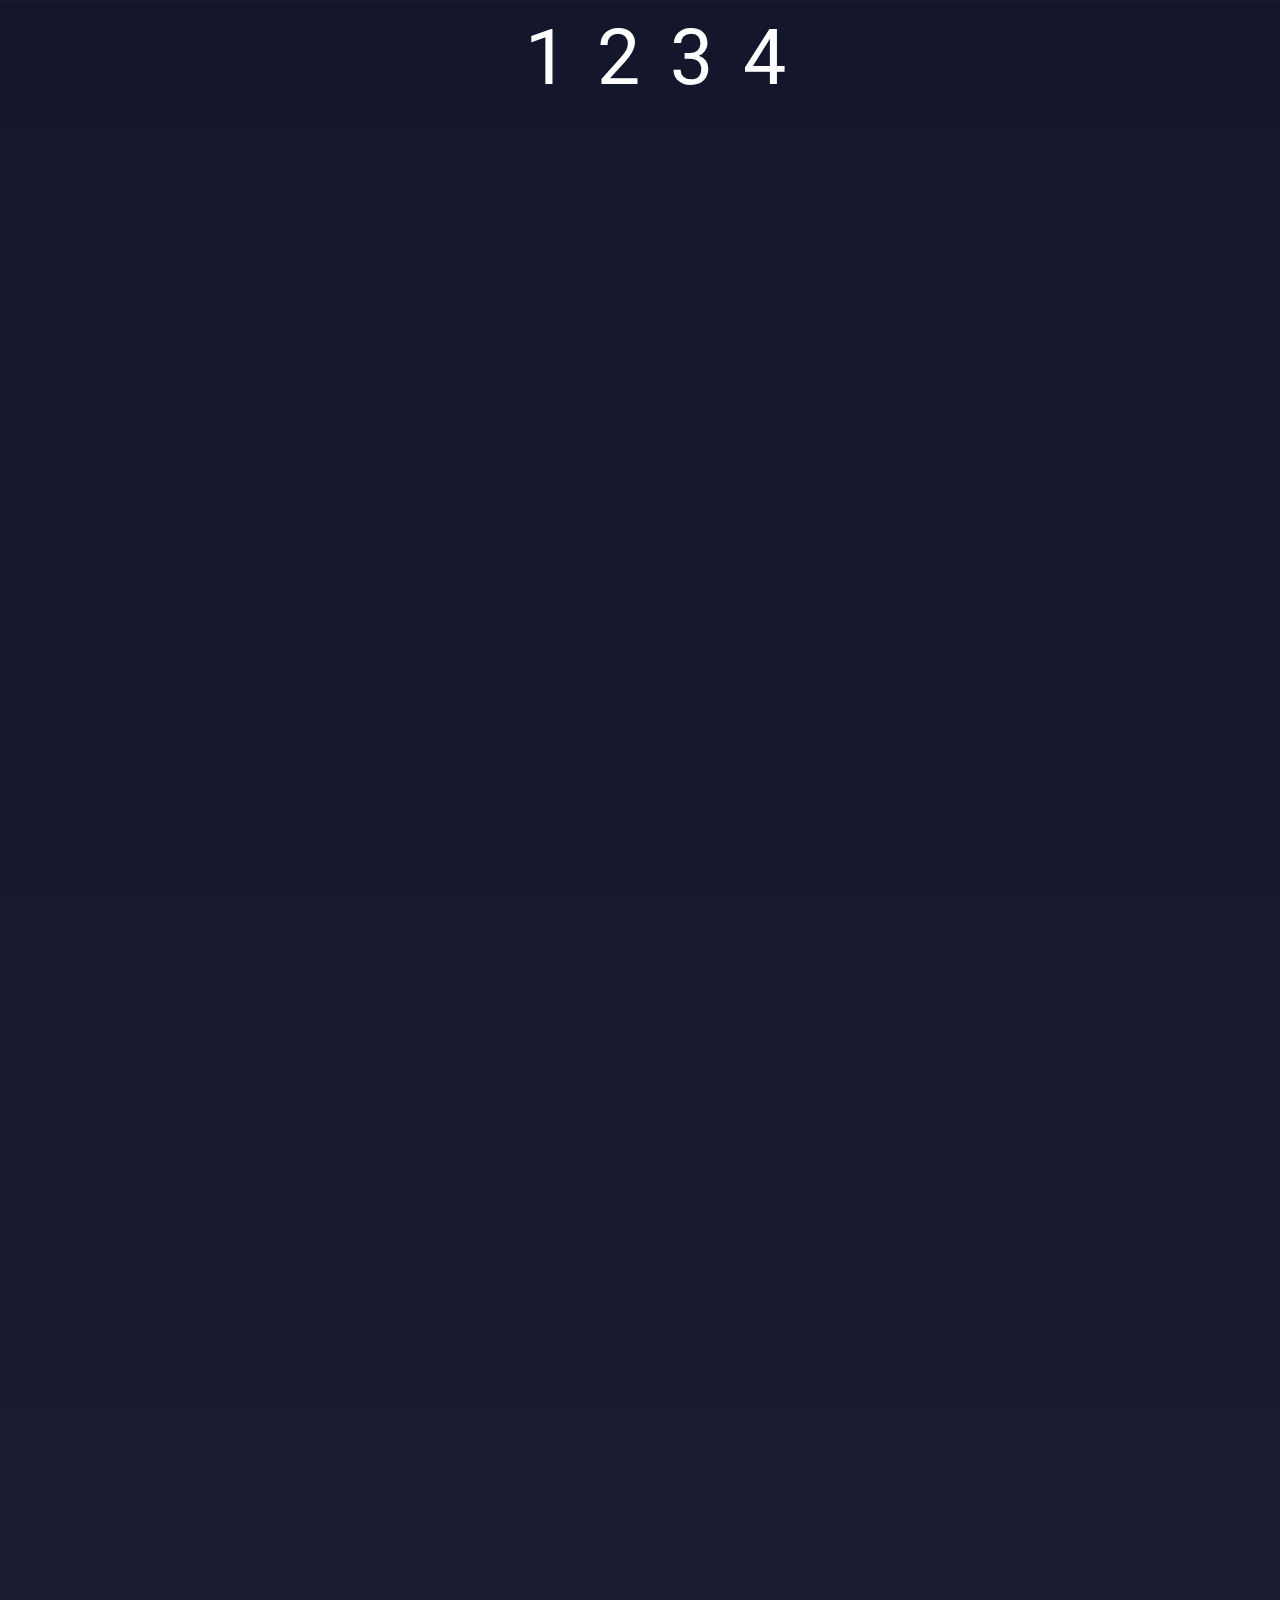
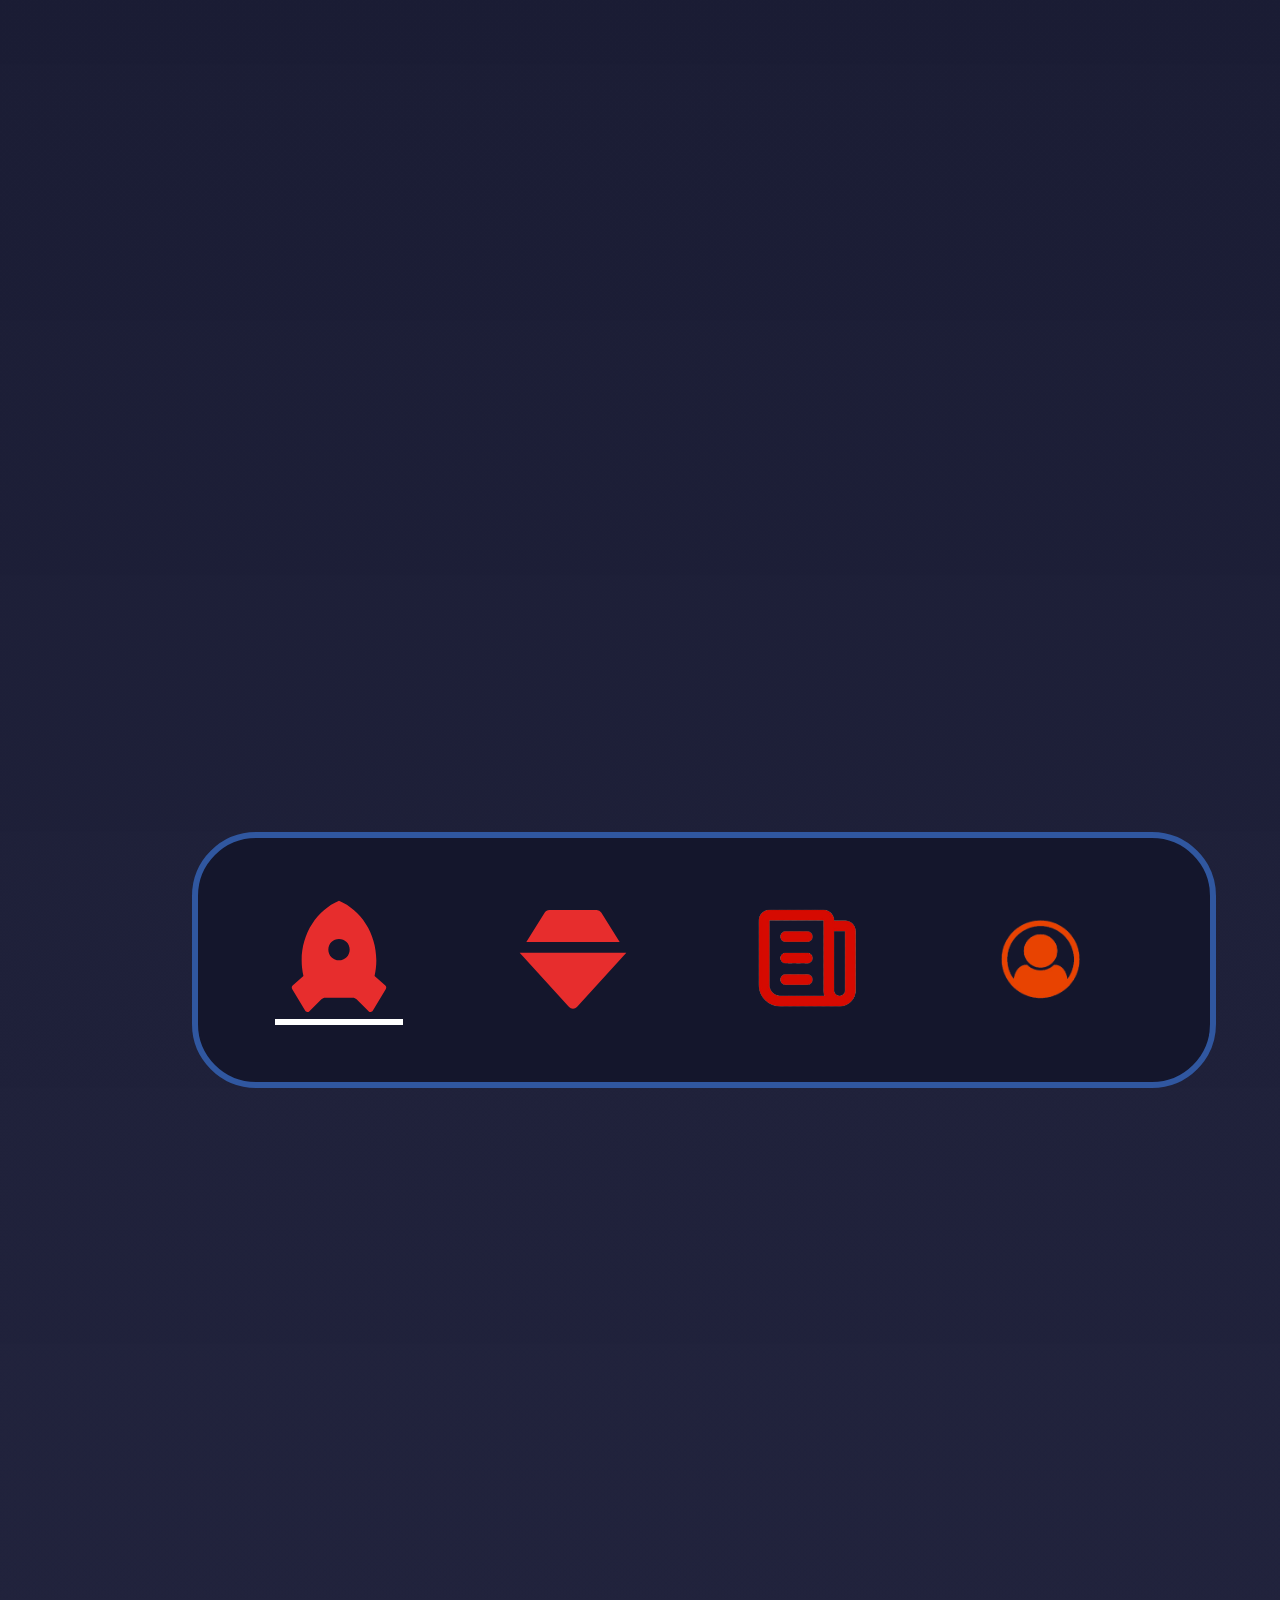
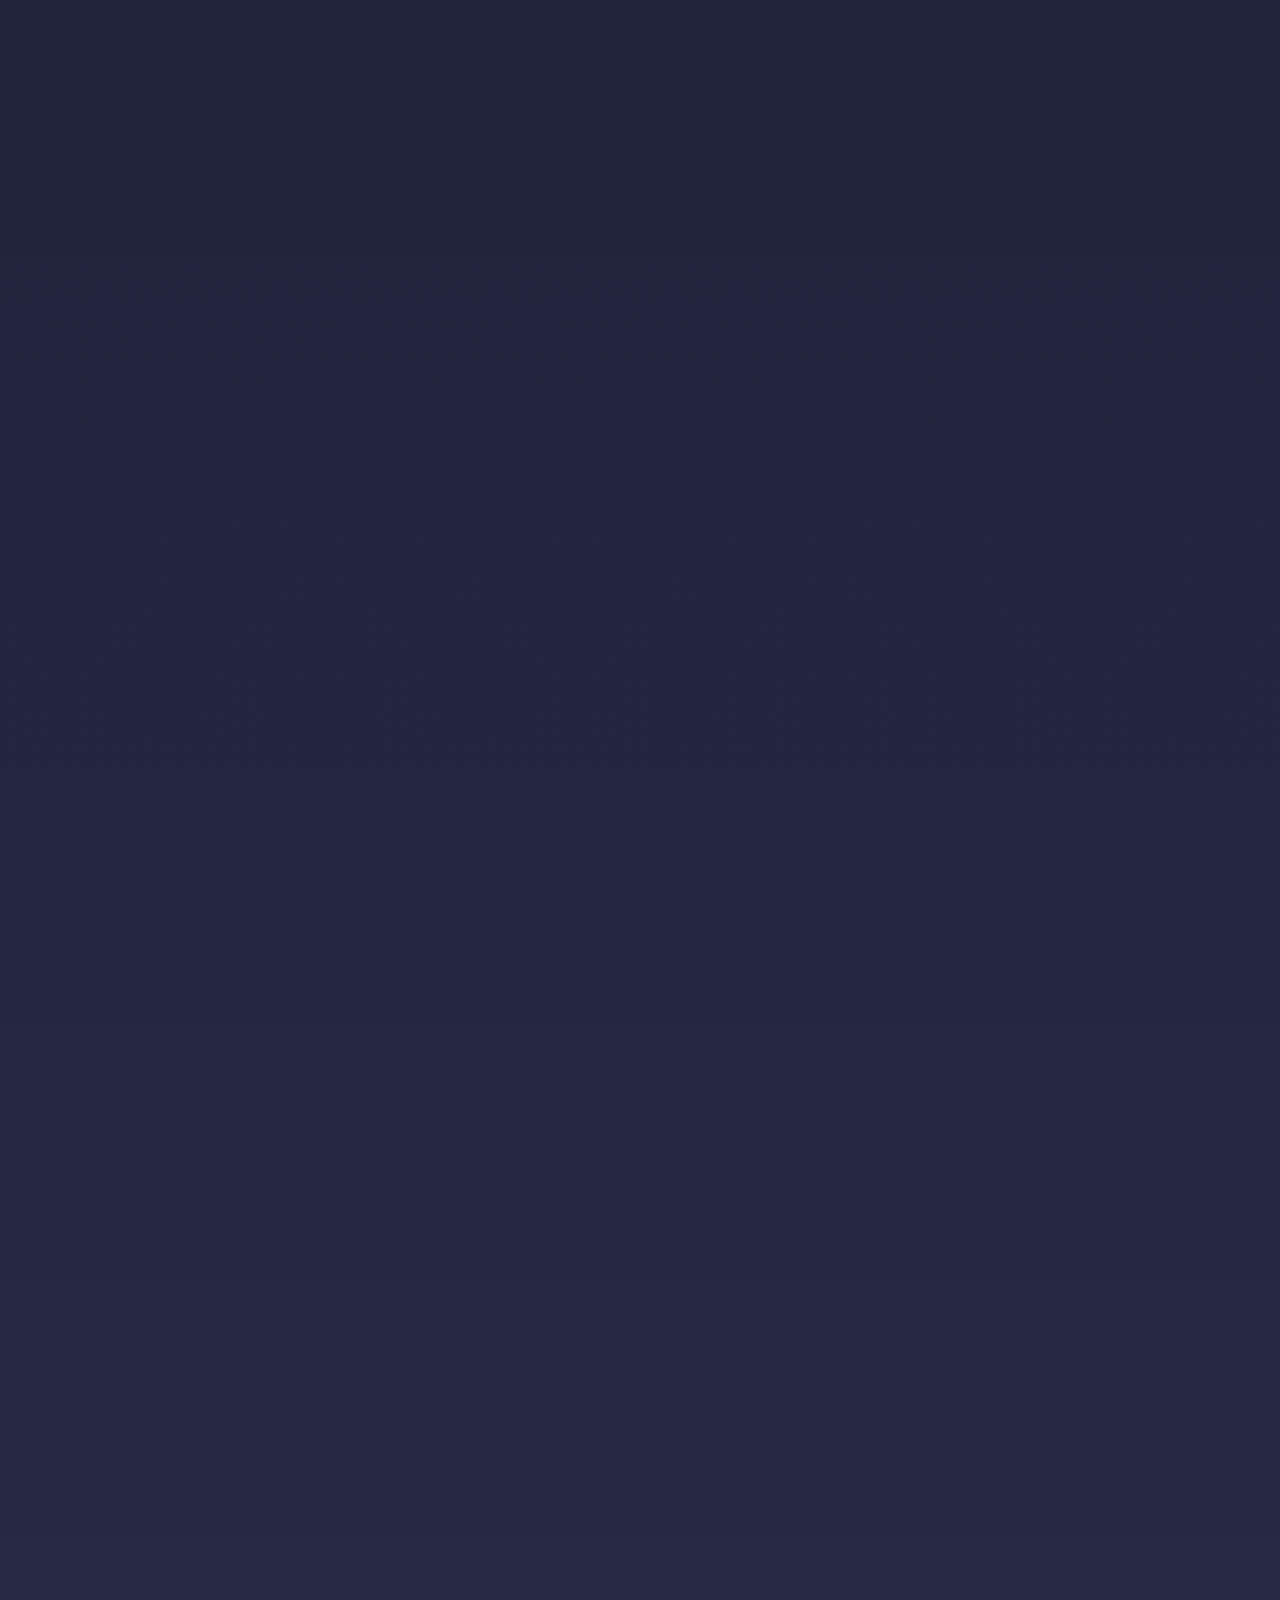
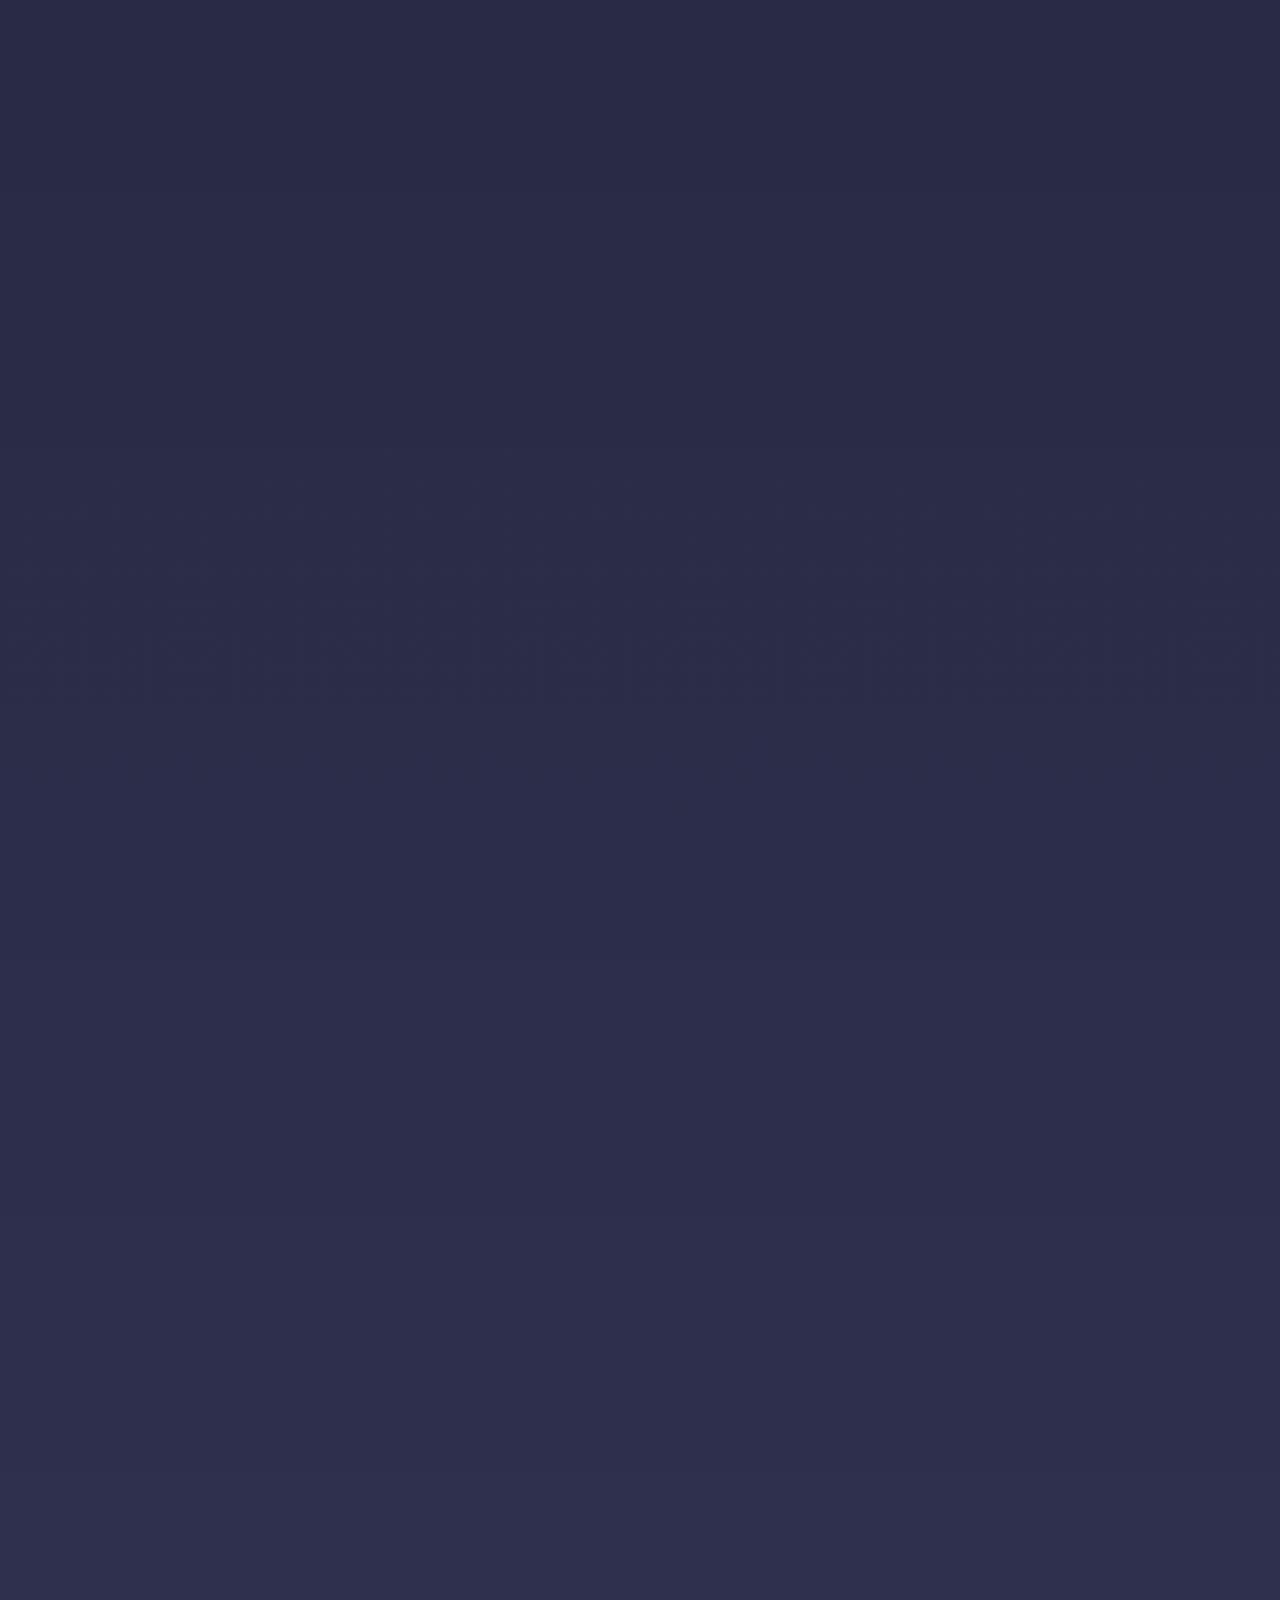
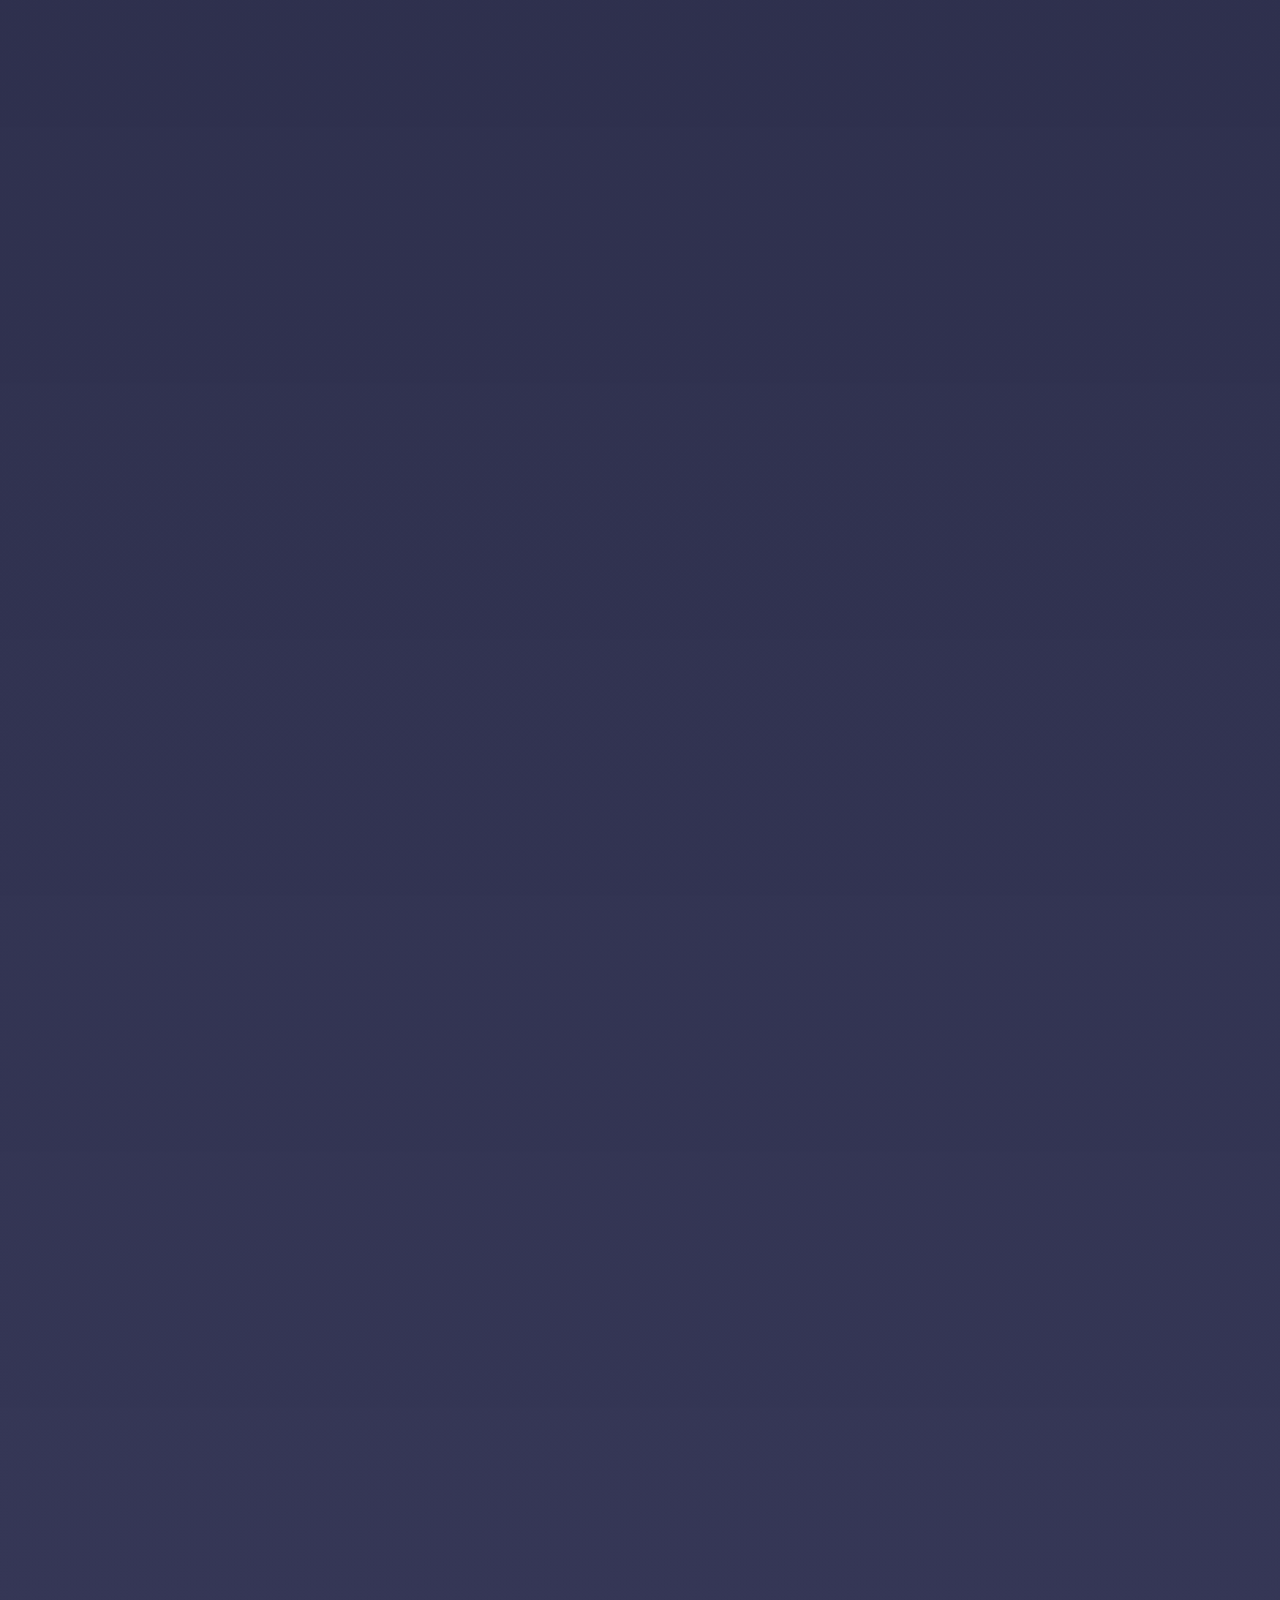
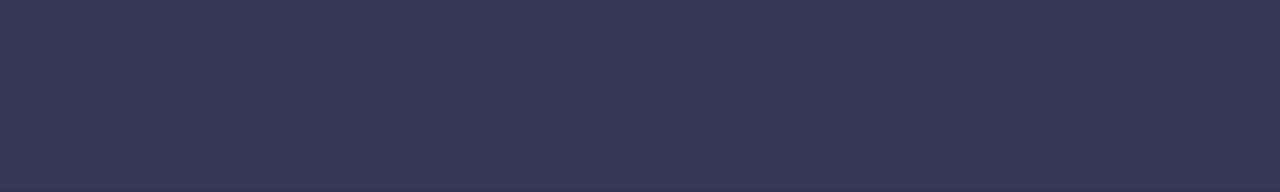
<file: index.html>
<!DOCTYPE html>
<html lang="es">
<head>
    <meta charset="UTF-8">
    <meta name="viewport" content="width=device-width, initial-scale=1.0">
    <link rel="stylesheet" href="./css/style.css">
    <title>SpaceX</title>
</head>
<body>
    <div id="rocket"></div>
    <div class="caracI" id="imageContainer"></div>
    
    <div class="botones">
        <button id="button1">1</button>
        <button id="button2">2</button>
        <button id="button3">3</button>
        <button id="button4">4</button>    
    </div>

    <div class="iconos">
        <a class="cajaicono" href="./index.html"><img class="icono iconoRo" src="./storage/img/rocket.svg" alt=""></a>
        <a class="cajaicono" href="./storage/views/capsules.html"><img class="icono" src="./storage/img/capsule.svg" alt=""></a>
        <a class="cajaicono" href="./storage/views/history.html"><img class="icono" src="./storage/img/Revista.png" alt=""></a>
        <a class="cajaicono" href="./storage/views/company.html"><img class="icono" src="./storage/img/User.png" alt=""></a>
    </div>
</body>
<script src="./js/script.js"></script>
</html>
</file>
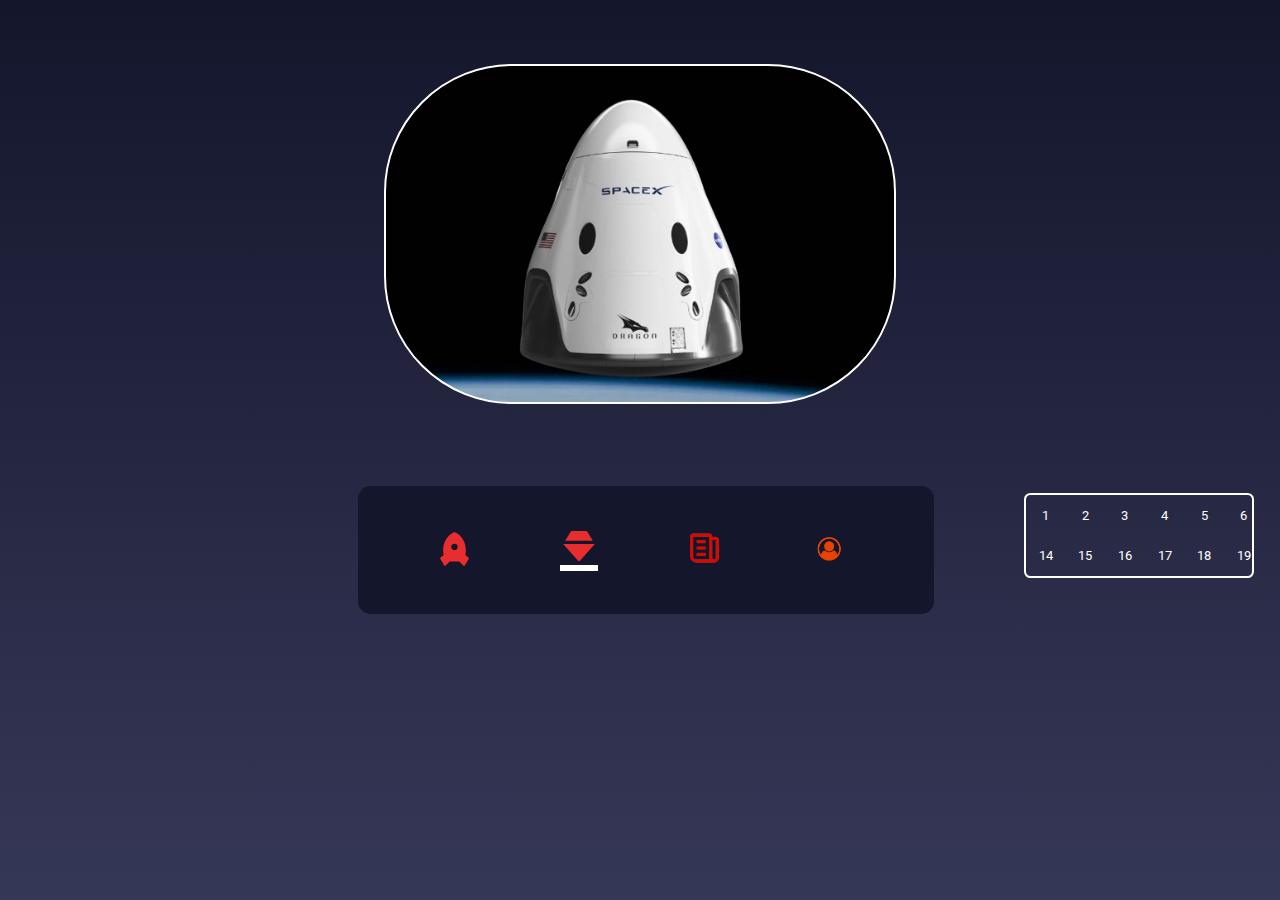
<file: storage/views/capsules.html>
<!DOCTYPE html>
<html lang="en">
<head>
    <meta charset="UTF-8">
    <meta name="viewport" content="width=device-width, initial-scale=1.0">
    <link rel="stylesheet" href="../../css/capsules.css">
    <title>Document</title>
</head>
<body>
    <div id="capsule"></div>
    <img class="imagenCapsula" src="../img/CapsulaEspacial.png" alt="">    
    <div class="botones">
        <button id="button1">1</button>
        <button id="button2">2</button>
        <button id="button3">3</button>
        <button id="button4">4</button>
        <button id="button5">5</button>    
        <button id="button6">6</button>    
        <button id="button7">7</button>    
        <button id="button8">8</button>    
        <button id="button9">9</button>    
        <button id="button10">10</button>    
        <button id="button11">11</button>    
        <button id="button12">12</button>    
        <button id="button13">13</button>    
        <button id="button14">14</button>    
        <button id="button15">15</button>    
        <button id="button16">16</button>    
        <button id="button17">17</button>    
        <button id="button18">18</button>    
        <button id="button19">19</button>    
        <button id="button20">20</button>    
        <button id="button21">21</button>    
        <button id="button22">22</button>    
        <button id="button23">23</button>    
        <button id="button24">24</button>    
        <button id="button25">25</button>    
    
    </div>

    <div class="iconos">
        <a href="../../index.html"><img class="icono" src="../img/rocket.svg" alt=""></a>
        <a href="./capsules.html"><img class="icono iconoRo" src="../img/capsule.svg" alt=""></a>
        <a href="./history.html"><img class="icono" src="../img/Revista.png" alt=""></a>
        <a href="./company.html"><img class="icono" src="../img/User.png" alt=""></a>
    </div>
</body>
<script type="module" src="../../js/modules/capsules.js"></script>
</html>
</file>
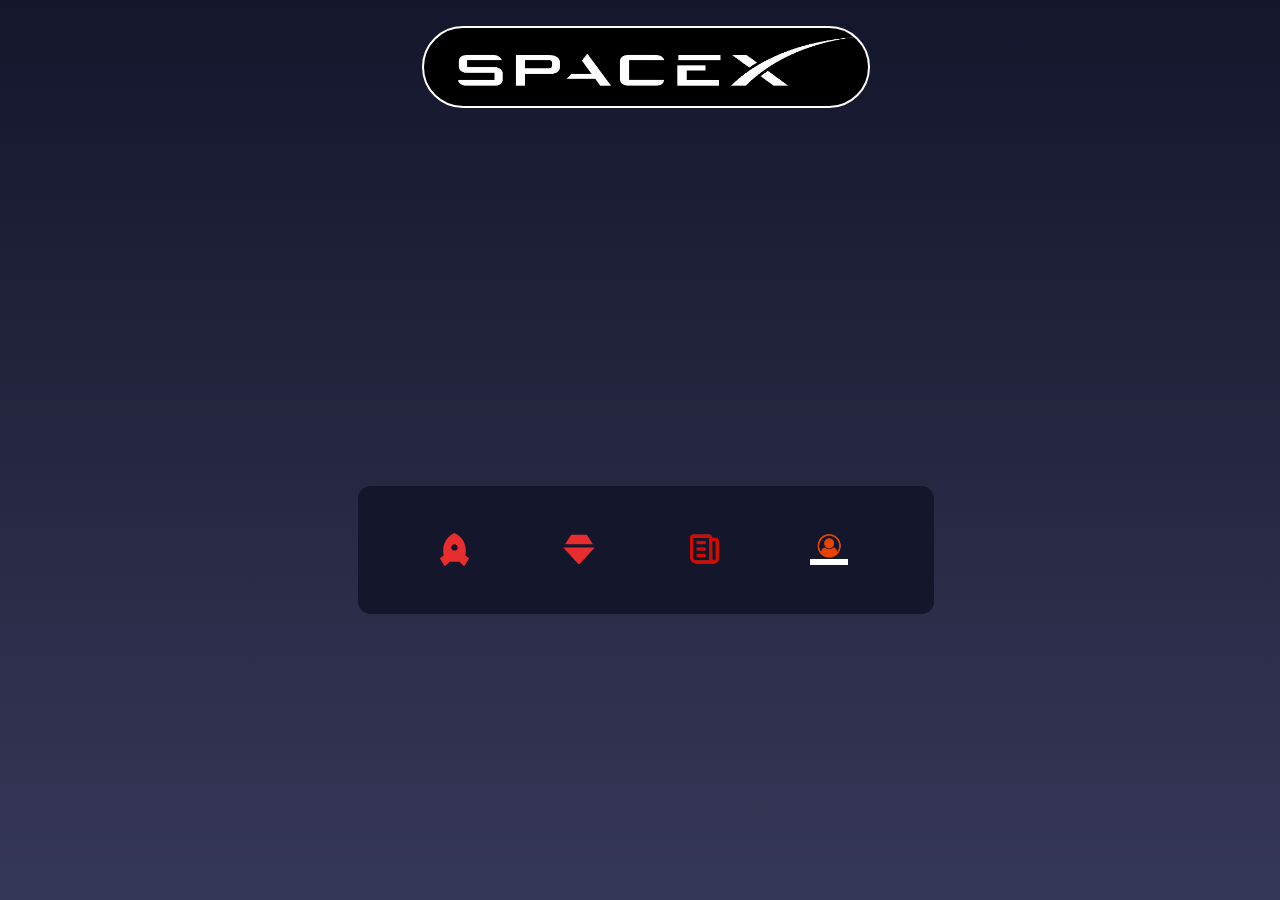
<file: storage/views/company.html>
<!DOCTYPE html>
<html lang="en">
<head>
    <meta charset="UTF-8">
    <meta name="viewport" content="width=device-width, initial-scale=1.0">
    <link rel="stylesheet" href="../../css/company.css">
    <title>Document</title>
</head>
<body>
    <img class="imgspacex" src="../img/Spacex.png" alt="">
    <div id="capsule">
        <company-info></company-info>
    </div>
    
    <div class="iconos">
        <a class="cajaicono" href="../../index.html"><img class="icono" src="../img/rocket.svg" alt=""></a>
        <a class="cajaicono" href="./capsules.html"><img class="icono" src="../img/capsule.svg" alt=""></a>
        <a class="cajaicono" href="./history.html"><img class="icono" src="../img/Revista.png" alt=""></a>
        <a class="cajaicono" href="./company.html"><img class="icono iconoRo" src="../img/User.png" alt=""></a>
    </div>

    <template id="company-template">
        <style>
          @import url("../../css/company.css");
        </style>
        <div id="content"></div>
    </template>
    <script type="module" src="../../js/modules/company.js"></script>
</body>
</html>
</file>
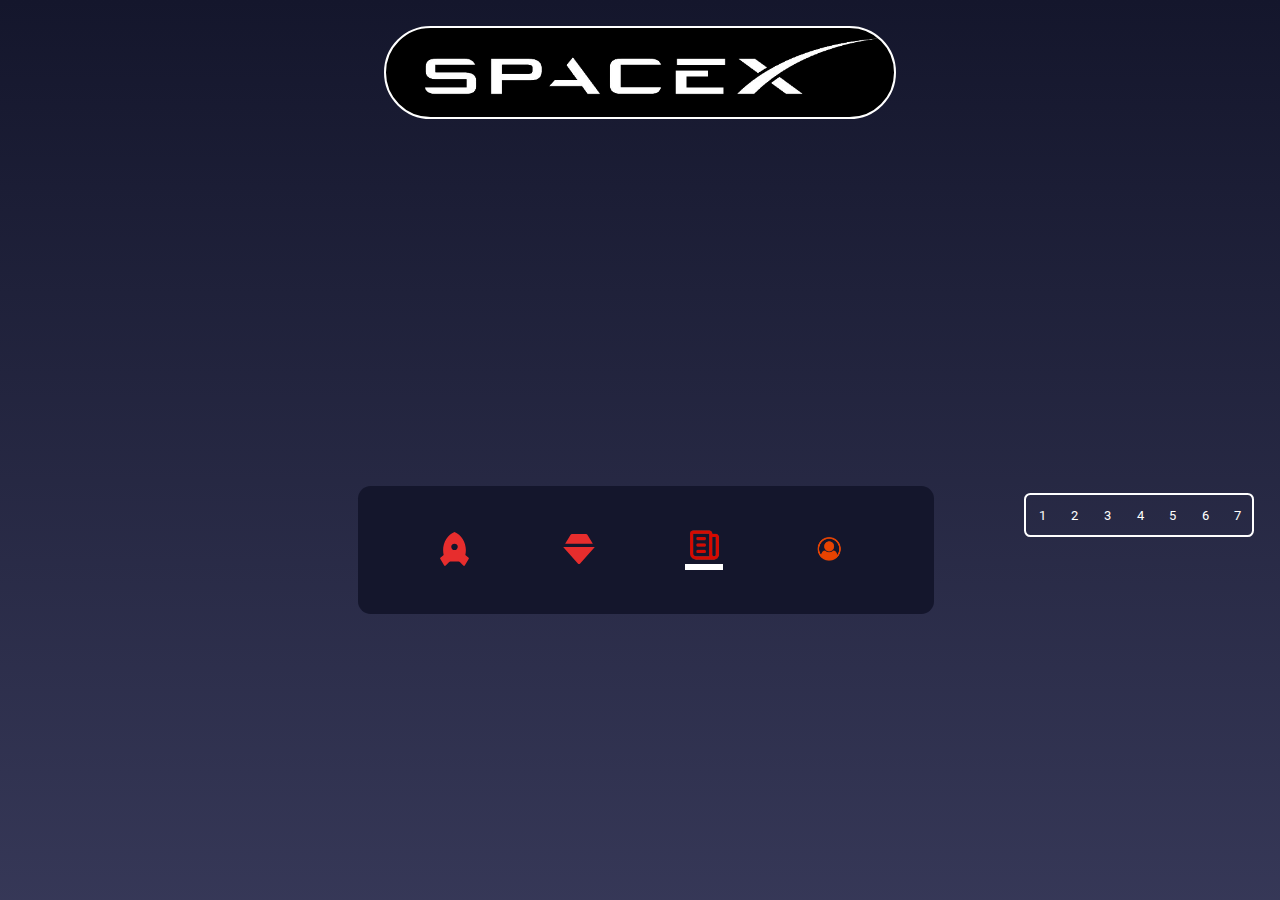
<file: storage/views/history.html>
<!DOCTYPE html>
<html lang="en">
<head>
    <meta charset="UTF-8">
    <meta name="viewport" content="width=device-width, initial-scale=1.0">
    <link rel="stylesheet" href="../../css/history.css">
    <title>Document</title>
</head>
<body>
    <img class="imgspacex" src="../img/Spacex.png" alt="">

    <div id="capsule"></div>
    
    <div class="botones">
        <button id="button1">1</button>
        <button id="button2">2</button>
        <button id="button3">3</button>
        <button id="button4">4</button>
        <button id="button5">5</button>    
        <button id="button6">6</button>    
        <button id="button7">7</button>    
        <button id="button8">8</button>    
        <button id="button9">9</button>    
        <button id="button10">10</button>    
        <button id="button11">11</button>    
        <button id="button12">12</button>    
        <button id="button13">13</button>
        <button id="button14">14</button>    
        <button id="button15">15</button>    
    
    </div>

    <div class="iconos">
        <a class="cajaicono" href="../../index.html"><img class="icono" src="../img/rocket.svg" alt=""></a>
        <a class="cajaicono" href="./capsules.html"><img class="icono" src="../img/capsule.svg" alt=""></a>
        <a class="cajaicono iconoP" href="./history.html"><img class="icono iconoRo" src="../img/Revista.png" alt=""></a>
        <a class="cajaicono" href="./company.html"><img class="icono" src="../img/User.png" alt=""></a>
    </div>
</body>
<script type="module" src="../../js/modules/history.js"></script>
</html>
</file>
<file: css/style.css>
@font-face {
    font-family: "Roboto-Regular";
    src: url(../storage/fonts/Roboto-Regular.ttf);
}

* {
    padding: 0;
    margin: 0;
    box-sizing: border-box;
    font-family: "Roboto-Regular";
    color: #ffff;
}

*::-webkit-scrollbar {
    height: 0.8vi;
    width: 0.8vi;
}
::-webkit-scrollbar-track {
    background-color: transparent;
}

*::-webkit-scrollbar-track:hover,
*::-webkit-scrollbar-thumb:hover {
    cursor: pointer;
}

::-webkit-scrollbar-thumb {
    border: 0.1vi solid #ffffff; 
    background-color: #14162C;
    border-radius: 10px;
}


body{
    margin: 0;
    padding-left: 1vi;
    padding-top: 2vi;
    background: linear-gradient(#14162C, #191b3fdf);
    width: 100vw;
    height: 100vh;
    overflow-y: hidden;
    overflow-x: hidden;
}
.iconoRo{
    border-bottom: 0.5vi solid #fff;
    }

.NameR{
    position: absolute;
    left: 25vi;
    width: 50%;
    text-align: center;
    color: #ffff;
    font-size: 2vi;
}
.caracR{
    top: 5vi;
    left: 83vi;
    position: absolute;
    font-size: 1vi;
    width: 20vi;
    display: grid;
    grid-auto-rows: 3vi;
    grid-template-columns: 1fr 1fr;
}
.botones{
    position: absolute;
    top: 40vi;
    left: 82vi;
}

button{
    font-size: 1vi;
    padding: 1vi;
    border: none;
    background: none;
}

button:hover{
    background-color: #14162C;
}

button:focus{
    background-color: #14162C;
    border: 0.2vi solid #fff
}

.caracC{
    position: absolute;
    width: 40vi;
    display: grid;
    top: 5vi;
    left: 35vi;
    grid-template-columns: 1fr 1fr;
    grid-auto-rows: 6vi;
    text-align: center;
    font-size: 0.8vi;
}
.EngineI{
    margin-bottom: 1vi;
    border-bottom: 0.2vi solid #fff;
    width: 12vi;
}
.caracD{
    position: absolute;
    top: 18vi;
    left: 64vi;
    width: 15vi;
    overflow-y: auto;
    height: 15vi;
    font-size: 1vi;
}
.caracD1{
    font-size: 1vi;
    width: 20vi;
    display: grid;
    grid-auto-rows: 3vi;
    grid-template-columns: 1fr 1fr;
}

.caracL2{
    font-size: 1vi;
    position: absolute;
    top: 18vi;
    left: 25vi;
    width: 15vi;
    overflow-y: auto;
    height: 15vi;

}
.InformationR{
    margin-bottom: 1vi;
    border-bottom: 0.2vi solid #fff;
    width: 12vi;
}
.caracL2- {
    font-size: 1vi;
    display: grid;
    grid-template-columns: 1fr 1fr;
    grid-gap: 2vi;
}

.caracL2-d {
    font-size: 1vi;
    display: grid;
    grid-template-columns: 1fr 1fr;
    grid-gap: 3vi;
}

.caracI{
    position: absolute;
    display: grid;
    grid-template-columns: 1fr 1fr 1fr 1fr 1fr 1fr;
    left: 42vi;
    top: 18vi;
    border-radius: 0.5vi;
    grid-gap: 1vi;
    height: 16vi;
    width: 20vi;
    overflow-x: auto;
    overflow-y: hidden;
}

.imagen1 {
    border-radius: 2vi;
    width: 20vi; 
    height: 15vi;
}
  
.caracL{
    display: grid;
    position: absolute;
    top: 5vi;
    width: 20vi;
    font-size: 0.8vi;
    height: 20vi;
    grid-template-columns: 3vi 1fr;
    grid-gap: 1vi;
    overflow-y: auto;
}

.imagenDes{
    width: 2vi;
}

a{
    text-decoration: none;
}

.iconos{
    position: absolute;
    top: 38vi;
    left: 28vi;
    height: 10vi;
    width: 45vi;
    background-color: #14162C;
    border-radius: 1vi;
    display: grid;
    grid-template-columns: 1fr 1fr 1fr 1fr;
    align-items: center;
    padding-left: 6vi;
}

.icono{
    width: 3vi;
}
.cajaicono{
    width: 2vi;
}
.progress-bar {
    padding-top: 2.5vi;
    position: relative;
    justify-content: center;
    align-items: center;
    width: 10vi;
    height: 10vi;
    border-radius: 50%;
    background: 
      radial-gradient(closest-side, #14162C 79%, transparent 80% 100%),
      conic-gradient(rgb(0, 102, 255) 0%, rgb(166, 198, 228) 0%);
    transition: background 0.3s ease;
}

.progress-bar2 {
    position: relative;
    justify-content: center;
    padding-top: 2.5vi;
    align-items: center;
    width: 10vi;
    height: 10vi;
    border-radius: 50%;
    background: 
      radial-gradient(closest-side, #14162C 79%, transparent 80% 100%),
      conic-gradient(rgb(0, 102, 255) 0%, rgb(166, 198, 228) 0%);
    transition: background 0.3s ease;
}

.progress-bar::before, .progress-bar2::before {
    font-size: 0.8vi;
    color: white;
    position: absolute;
}

.caracR {
    font-family: Arial, sans-serif;
  }
  
  .caracR {
    font-family: Arial, sans-serif;
  }
  
  .progress-ba {
    width: 100px; 
    border-radius: 5px;
    margin: 5px 0;
    overflow: hidden; 
  }
  
  .progres {
    height: 5px;
    background-color: #87CEEB;
    border-radius: 5px;
  }
@media (max-height: 990px){
    body{
        height: 640vi;
        overflow-y: auto;
    }
    .caracL{
        position: absolute;
        top: 110vi;
        height: 100vi;
        font-size: 3vi;
        width: 100vi;
        text-align: justify;
        grid-gap: 5vi;
    }
    .imagenDes{
        width: 5vi;
    }
    .NameR{
        font-size: 15vi;
        position: absolute;
        top:14vi;
        text-align: center;
        width: 60vi;
    }
    .progress-bar{
       display: none;
    }
    .progress-bar2{
        display: none;
    }
    .caracI{
        left: 5vi;
        top: 50vi;
        width: 100vi;
        height: 50vi;

    }
    .imagen1{
        width: 50vi;
        height: 45vi;
    }
    .iconos{
        position: fixed;
        top: 190vi;
        left: 15vi;
        width: 80vi;
        height: 20vi;
        border: 0.5vi solid #3057a0;
        border-radius: 5vi;
    }
    .icono{
        width: 10vi;
    }
    .botones{
        position: absolute;
        top: 0vi;
        left: 40vi;
    }
    button{
        font-size: 6vi;
    }
    .caracL2{
        position: absolute;
        top: 220vi;
        left: 10vi;
        font-size: 5vi;
        width: 90vi;
        height: 100vi;
    }
    .caracL2-{
        font-size: 5vi;
    }
    .caracL2-d{
        font-size: 5vi;
        grid-gap: 20vi;

    }
    .EngineI{
        font-size: 5vi;
        width: 90vi;
    }
    .caracD{
        top: 340vi;
        left: 10vi;
        font-size: 5vi;
        width: 100vi;
        height: 150vi;
    }
    .caracD1{
        grid-gap: 20vi;
        font-size: 5vi;
    }
    .caracR{
        position: absolute;
        top: 500vi;
        left: 10vi;
        font-size: 5vi;
        grid-auto-rows: 15vi;
        margin-bottom: 20vi;
        width: 100vi;
    }
}
</file>
<file: css/capsules.css>
@font-face {
    font-family: "Roboto-Regular";
    src: url(../storage/fonts/Roboto-Regular.ttf);
}
.iconoRo{
    border-bottom: 0.5vi solid #fff;
    }

* {
    padding: 0;
    margin: 0;
    box-sizing: border-box;
    font-family: "Roboto-Regular";
    color: #ffff;
}

*::-webkit-scrollbar {
    height: 0.8vi;
    width: 0.8vi;
}
::-webkit-scrollbar-track {
    background-color: transparent;
}

*::-webkit-scrollbar-track:hover,
*::-webkit-scrollbar-thumb:hover {
    cursor: pointer;
}

::-webkit-scrollbar-thumb {
    border: 0.1vi solid #ffffff; 
    background-color: #14162C;
    border-radius: 10px;
}

.imagenCapsula{
    position: absolute;
    top: 5vi;
    left: 30vi;
    width: 40vi;
    border: 0.2vi solid #fff;
    border-radius: 10vi;
    background-image: url(../storage/img/fondoC.jpeg);
    background-size: cover;
}

body{
    margin: 0;
    padding-left: 1vi;
    padding-top: 2vi;
    background: linear-gradient(#14162C, #191b3fdf);
    width: 100vw;
    height: 100vh;
    overflow-y: hidden;
    overflow-x: hidden;
}

.botones{
    position: absolute;
    top: 38.5vi;
    left: 80vi;
    display: grid;
    grid-template-columns: 1fr 1fr 1fr 1fr 1fr 1fr 1fr 1fr 1fr 1fr 1fr 1fr 1fr;
    border: 0.2vi solid #fff;
    border-radius: 0.5vi;
    width: 18vi;
    overflow-x: auto;
}

button{
    font-size: 1vi;
    padding: 1vi;
    border: none;
    background: none;
}

button:hover{
    background-color: #14162C;
}

button:focus{
    background-color: #14162C;
    border: 0.2vi solid #fff
}
  
.iconos{
    position: absolute;
    top: 38vi;
    left: 28vi;
    height: 10vi;
    width: 45vi;
    background-color: #14162C;
    border-radius: 1vi;
    display: grid;
    grid-template-columns: 1fr 1fr 1fr 1fr;
    align-items: center;
    padding-left: 6vi;
}

.icono{
    width: 3vi;
}
.cajaicono{
    width: 2vi;
}
.capR{
    top: 14vi;
    left: 75vi;
    position: absolute;
    font-size: 1vi;
    width: 20vi;
    display: grid;
    grid-auto-rows: 3vi;
    grid-template-columns: 1fr 1fr;
}
.capL{
    padding: 1vi;
    display: grid;
    position: absolute;
    top: 5vi;
    left: 5vi;
    width: 20vi;
    font-size: 1.2vi;
    height: 20vi;
    grid-template-columns: 1fr 1fr;
    grid-gap: 2vi;
    overflow-x: auto;
}

.CapsulesLaunch{
    position: absolute;
    top: 30vi;
    left: 5vi;
    font-size: 1vi;
    height: 15vi;
    overflow-y: auto;
}

.imgL{
    width: 5vi;       
}
.EngineI{
    margin-bottom: 1vi;
    border-bottom: 0.2vi solid #fff;
    width: 18vi;
}

@media (max-height: 890px){

    .imagenCapsula{
        position: absolute;
        left: 5vi;
        width: 90vi;
        top: 30vi;
    }
    .imagenDes{
        width: 5vi;
    }
    .iconos{
        position: fixed;
        top: 170vi;
        left: 10vi;
        width: 80vi;
        height: 20vi;
        border: 0.5vi solid #3057a0;
        border-radius: 5vi;
    }
    .icono{
        width: 10vi;
    }
    .botones{
        position: absolute;
        top: 5vi;
        left: 5vi;
        width: 90vi;
    }
    button{
        font-size: 6vi;
    }
    .capL{
        position: absolute;
        top: 100vi;
        left: 10vi;
        font-size: 5vi;
        grid-auto-rows: 15vi;
        width: 90vi;
        height: 200vi;
    }
    .capR{
        position: absolute;
        top: 210vi;
        left: 10vi;
        font-size: 5vi;
        grid-auto-rows: 15vi;
        width: 90vi;
        height: 200vi;
    }
    .CapsulesLaunch{
        position: absolute;
        top: 280vi;
        left: 10vi;
        font-size: 5vi;
        grid-auto-rows: 15vi;
        width: 90vi;
        height: 100vi;
    }
    body{
        height: 450vi;
        overflow-y: auto;
    }
    .imgL{
        width: 30vi;
        height: 40vi;
    }
    
}
</file>
<file: css/company.css>
@font-face {
    font-family: "Roboto-Regular";
    src: url(../storage/fonts/Roboto-Regular.ttf);
}
.iconoRo{
    border-bottom: 0.5vi solid #fff;
    }

* {
    padding: 0;
    margin: 0;
    box-sizing: border-box;
    font-family: "Roboto-Regular";
    color: #ffff;
    font-size: 1vi;
}

*::-webkit-scrollbar {
    height: 0.8vi;
    width: 0.8vi;
}
::-webkit-scrollbar-track {
    background-color: transparent;
}

*::-webkit-scrollbar-track:hover,
*::-webkit-scrollbar-thumb:hover {
    cursor: pointer;
}

::-webkit-scrollbar-thumb {
    border: 0.1vi solid #ffffff; 
    background-color: #14162C;
    border-radius: 10px;
}

.imagenCapsula{
    position: absolute;
    top: 2vi;
    left: 30vi;
    width: 40vi;
    border: 0.2vi solid #fff;
    border-radius: 10vi;
    background-image: url(../storage/img/fondoC.jpeg);
    background-size: cover;
}

body{
    margin: 0;
    padding-left: 1vi;
    padding-top: 2vi;
    background: linear-gradient(#14162C, #191b3fdf);
    width: 100vw;
    height: 100vh;
    overflow-y: hidden;
    overflow-x: hidden;
}  
.iconos{
    position: absolute;
    top: 38vi;
    left: 28vi;
    height: 10vi;
    width: 45vi;
    background-color: #14162C;
    border-radius: 1vi;
    display: grid;
    grid-template-columns: 1fr 1fr 1fr 1fr;
    align-items: center;
    padding-left: 6vi;
}

.icono{
    width: 3vi;
}
.cajaicono{
    width: 2vi;
}
.capR{
    top: 5vi;
    left: 83vi;
    position: absolute;
    font-size: 1vi;
    width: 20vi;
    display: grid;
    grid-auto-rows: 3vi;
    grid-template-columns: 1fr 1fr;
}
.capL{
    display: grid;
    position: absolute;
    top: 5vi;
    width: 20vi;
    font-size: 0.8vi;
    height: 20vi;
    grid-template-columns: 3vi 1fr;
    grid-gap: 1vi;
    overflow-y: auto;
}
a{
    text-decoration: none;
    color: #6197fa;
}
.imgspacex{
    position: absolute;
    top: 2vi;
    left: 33vi;
    width: 35vi;
    border: 0.2vi solid #fff;
    border-radius: 10vi;
    background-color: black;
}

.ubication{
    position: absolute;
    top: 12vi;
    left: 28vi;
    width: 10vi;
    text-align: center;
    border: 0.2vi solid #fff;
    border-radius: 2vi;
    padding: 1vi;
}
.information{
    display: grid;
    grid-template-columns: 1fr 1fr;
    grid-gap: 2vi;
    position: absolute;
    top: 12vi;
    left: 60vi;
    width: 20vi;
    height: 13vi;
    text-align: center;
    border: 0.2vi solid #fff;
    border-radius: 0.5vi;
    padding: 1vi;
    overflow-y: auto;

}
.links{
    display: grid;
    grid-template-columns: 1fr;
    grid-gap: 2vi;
    position: absolute;
    top: 12vi;
    left: 45vi;
    width: 10vi;
    text-align: center;
    border: 0.2vi solid #fff ;
    border-radius: 2vi;
    padding: 1vi;
}
.summary{
    display: grid;
    grid-template-columns: 1fr 1fr;
    grid-gap: 2vi;
    position: absolute;
    top: 28vi;
    left: 26vi;
    width: 50vi;
    text-align: center;
    border: 0.2vi solid #fff ;
    border-radius: 2vi;
    justify-items: center;
    align-items: center;
    padding: 1vi;
}

@media (max-height: 890px){
    .iconos{
        position: fixed;
        top: 170vi;
        left: 10vi;
        width: 80vi;
        height: 20vi;
        border: 0.5vi solid #3057a0;
        border-radius: 5vi;
    }
    .icono{
        width: 10vi;
    }
    .ubication{
        padding-top: 5vi;
        top: 30vi;
        height: 60vi;
        width: 50vi;
        left: 26vi;
    }
    .information{
        top: 110vi;
        height: 80vi;
        width: 50vi;
        left: 26vi;
    }
    .summary{
        top: 200vi;
        height: 110vi;
        width: 50vi;
        left: 26vi;
    }
    .links{
        padding-top: 5vi;
        top: 320vi;
        height: 55vi;
        width: 50vi;
        left: 26vi;
    }

    .imgspacex{
        position: absolute;
        top: 10vi;
        left: 10vi;
        width: 80vi;
    }
    body{
        height: 440vi;
        overflow-y: auto;
    }
    *{
        font-size: 4vi;
    }
}
</file>
<file: css/history.css>
@font-face {
    font-family: "Roboto-Regular";
    src: url(../storage/fonts/Roboto-Regular.ttf);
}
.iconoRo{
    border-bottom: 0.5vi solid #fff;
    }

* {
    padding: 0;
    margin: 0;
    box-sizing: border-box;
    font-family: "Roboto-Regular";
    color: #ffff;
}

*::-webkit-scrollbar {
    height: 0.8vi;
    width: 0.8vi;
}
::-webkit-scrollbar-track {
    background-color: transparent;
}

*::-webkit-scrollbar-track:hover,
*::-webkit-scrollbar-thumb:hover {
    cursor: pointer;
}

::-webkit-scrollbar-thumb {
    border: 0.1vi solid #ffffff; 
    background-color: #14162C;
    border-radius: 10px;
}

.imgspacex{
    position: absolute;
    top: 2vi;
    left: 30vi;
    width: 40vi;
    border: 0.2vi solid #fff;
    border-radius: 10vi;
    background-color: black;
}

body{
    margin: 0;
    padding-left: 1vi;
    padding-top: 2vi;
    background: linear-gradient(#14162C, #191b3fdf);
    width: 100vw;
    height: 100vh;
    overflow-y: hidden;
    overflow-x: hidden;
}

.botones{
    position: absolute;
    top: 38.5vi;
    left: 80vi;
    display: grid;
    grid-template-columns: 1fr 1fr 1fr 1fr 1fr 1fr 1fr 1fr 1fr 1fr 1fr 1fr 1fr 1fr 1fr;
    border: 0.2vi solid #fff;
    border-radius: 0.5vi;
    width: 18vi;
    overflow-x: auto;
}

button{
    font-size: 1vi;
    padding: 1vi;
    border: none;
    background: none;
}

button:hover{
    background-color: #14162C;
}

button:focus{
    background-color: #14162C;
    border: 0.2vi solid #fff
}
  
.iconos{
    position: absolute;
    top: 38vi;
    left: 28vi;
    height: 10vi;
    width: 45vi;
    background-color: #14162C;
    border-radius: 1vi;
    display: grid;
    grid-template-columns: 1fr 1fr 1fr 1fr;
    align-items: center;
    padding-left: 6vi;
}

.icono{
    width: 3vi;
}
.cajaicono{
    width: 2vi;
}

.CajaP{
    top: 11vi;
    left: 34vi;
    text-align: center;
    position: absolute;
    width: 33vi;
    font-size: 1vi;
    overflow-y: auto;
    height: 25vi;
    padding-right: 1vi;
}
.Title{
    margin-bottom: 2vi;
}

a{  
    color: #c5c2c2;
    text-decoration: none;
}
@media (max-height: 890px    ){
    .Title{
        font-size: 3vi;
        left: 1vi;
        width: 95vi;
        
    }
    .CajaP{
        width: 100vi;
        left: 1vi;
        height: 600vi;
        top: 30vi;
        font-size: 3vi;
        text-align: justify;
    }
    .imgspacex{
        width: 80vi;
        left: 13vi;
        top: 10vi;
    }
    .iconos{
        position: fixed;
        top: 170vi;
        left: 15vi;
        width: 80vi;
        height: 20vi;
        border: 0.5vi solid #3057a0;
        border-radius: 5vi;
    }
    .icono{
        width: 10vi;
    }
    .botones{
        position: absolute;
        top: 0vi;
        left: 33vi;
        width: 40vi;
    }
    button{
        font-size: 6vi;
    }
    
}
</file>
